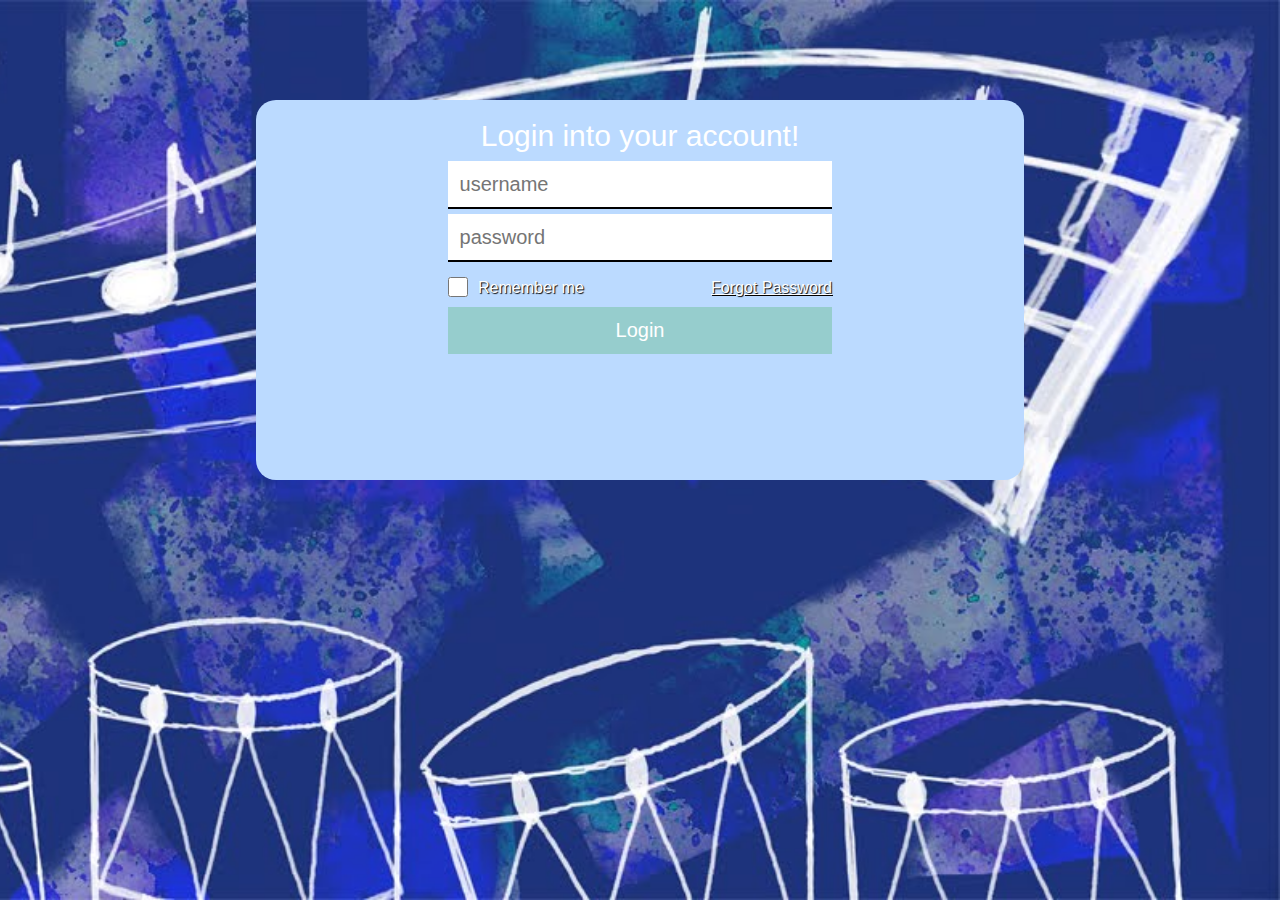
<file: login.html>
<html>
<head>
<meta charset="UTF-8">
<title>Login</title>
<Link rel ="stylesheet" href="css/login.css"/>

</head>
<div class="main">
  <div class="login-box">
    <div class="info">Login into your account!</div>
    <form action="#" method="post" class="form-box">
      <input type="text" name="username" class="inp" placeholder="username" required><br>
      <input type="password" name="pass" class="inp" placeholder="password" required><br>
      <input type="checkbox" name="rem" class="rem"><span>Remember me</span>
      <a href="#" class="f-pass">Forgot Password</a>
      <input type="submit" name="submit" value="Login" class="sub-btn" href="index.html"> <br>
    </form>
  </div>
</div>

</html>
</file>
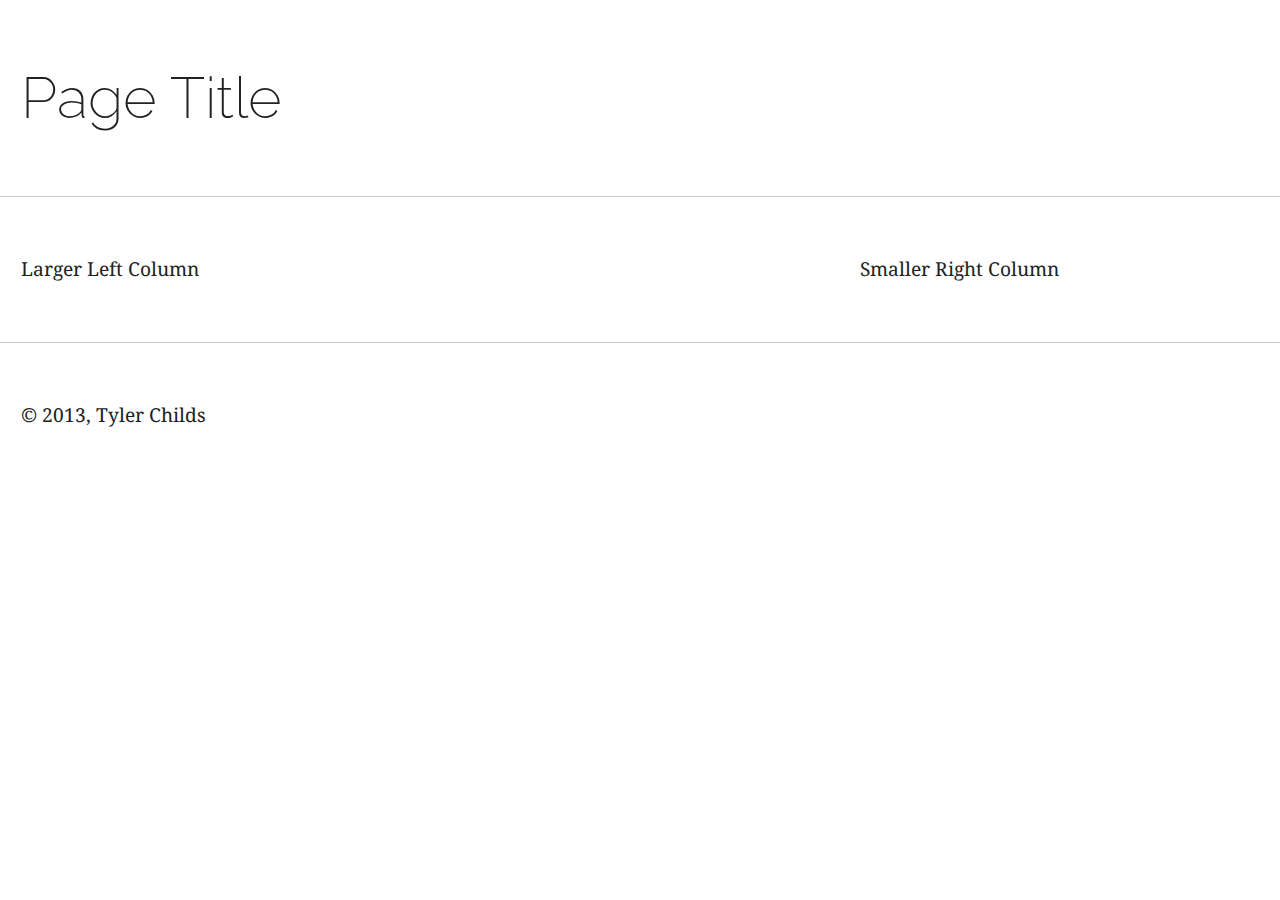
<file: Vanilla-HTML-master/Vanilla-HTML-master/template.html>
<!DOCTYPE html>
<html>
    <head>
        <meta name="viewport" content="initial-scale=1">
        <link rel="stylesheet" href="css/vanilla.css">
    </head>
    <body class="vanilla">
        <header>
            <h1>Page Title</h1>
        </header>
        <hr />
        <section>
            <article>
                Larger Left Column
            </article>
            <aside>
                Smaller Right Column
            </aside>
        </section>
        <hr />
        <footer>
            <section>
                &copy; 2013, Tyler Childs
            </section>
        </footer>
    </body>
</html>
</file>
<file: css/login.css>
*{
	margin: 0;
	padding: 0;
	font-family: Arial, "Helvetica Neue", Helvetica, sans-serif;
	-webkit-box-sizing: border-box;
	-moz-box-sizing: border-box;
	box-sizing: border-box;
}

body {
	background: url('../images/music.jpg') fixed 100%;
	background-size: cover;
	margin-left: auto;
	margin-right: auto;
	margin: 0 auto;
}

.login-box{
	width: 50%;
	background-color: none;
	margin: 100px auto;
}

.info{
	width: 100%;
	padding-top: 5%;
	font-size: 30px;
	color: #fff;
	text-align: center;
	margin-bottom: 8px;
}


.inp{
	width: 100%;
	padding: 3%;
	margin-bottom: 5px;
	border: none;
	font-size: 20px;
	border-bottom: 2px solid #000;
	color: #333;
}

.inp:focus{
	outline: none;
	border-bottom: 2px solid #333;
	color: #333;
}
.sub-btn{
	width: 100%;
	padding: 12px;
	border: none;
	font-size: 20px;
	background:#96CDCD;
	cursor: pointer;
	color: #fff;
	border-bottom: 2px;
}
.sub-btn:hover{
	background: #388E8E;
	-webkit-transition: all .0.3s;
	transition: all .0.3s;
}
.sub-btn:focus{
	outline: none;
}

.rem{
	margin-bottom: 10px;
	margin-top: 10px;
	width: 20px;
	height: 20px;
}

span{
	color: #fff;
	margin-left: 10px;
	position: absolute;
	margin-top: 12px;
	text-shadow: 1px 1px 1px #000;
}

.f-pass{
	float: right;
	margin-top: 12px;
	color: #fff;
	text-shadow: 1px 1px 1px #000;
}

.account{
	margin-top: 10px;
	text-align: center;
	color: #fff;
	font-size: 25px;
	text-shadow: 0 2px 1px #000;
}


@media (max-width: 720px) {
	.login-box{
		width: 90%;
		border: 10px;
	}
}

.main {
	background-color: #BBDAFF;
	width: 60%;
	margin: auto;
	padding-bottom: 2%;
	border-radius: 20px;
}
</file>
<file: Vanilla-HTML-master/Vanilla-HTML-master/css/vanilla.css>
@import url(http://fonts.googleapis.com/css?family=Raleway:200,800);

@import url(http://fonts.googleapis.com/css?family=Droid+Serif:400,700);
/*

Copyright 2013 Tyler Childs

Licensed under the Apache License, Version 2.0 (the "License");
you may not use this file except in compliance with the License.
You may obtain a copy of the License at

   http://www.apache.org/licenses/LICENSE-2.0

Unless required by applicable law or agreed to in writing, software
distributed under the License is distributed on an "AS IS" BASIS,
WITHOUT WARRANTIES OR CONDITIONS OF ANY KIND, either express or implied.
See the License for the specific language governing permissions and
limitations under the License.

*/
/*---------------------------------------------------
    LESS Elements 0.9
  ---------------------------------------------------
    A set of useful LESS mixins
    More info at: http://lesselements.com
  ---------------------------------------------------*/
/* ==========================================================================
   HTML5 Boilerplate styles - h5bp.com (generated via initializr.com)
   ========================================================================== */
html,
button,
input,
select,
textarea {
  color: #222;
}
body {
  font-size: 1em;
  line-height: 1.4;
  min-width: 280px;
}
::-moz-selection {
  background: #b3d4fc;
  text-shadow: none;
}
::selection {
  background: #b3d4fc;
  text-shadow: none;
}
hr {
  display: block;
  height: 1px;
  border: 0;
  border-top: 1px solid #ccc;
  margin: 1em 0;
  padding: 0;
}
img {
  vertical-align: middle;
}
fieldset {
  border: 0;
  margin: 0;
  padding: 0;
}
textarea {
  resize: vertical;
}
.chromeframe {
  margin: 0.2em 0;
  background: #ccc;
  color: #000;
  padding: 0.2em 0;
}
/* ==========================================================================
   Author's custom styles
   ========================================================================== */
/* ==========================================================================
   Media Queries
   ========================================================================== */
@media only screen and (min-width: 35em) {
  
}
@media print, (-o-min-device-pixel-ratio: 5/4), (-webkit-min-device-pixel-ratio: 1.25), (min-resolution: 120dpi) {
  
}
/* ==========================================================================
   Helper classes
   ========================================================================== */
.ir {
  background-color: transparent;
  border: 0;
  overflow: hidden;
  *text-indent: -9999px;
}
.ir:before {
  content: "";
  display: block;
  width: 0;
  height: 150%;
}
.hidden {
  display: none !important;
  visibility: hidden;
}
.visuallyhidden {
  border: 0;
  clip: rect(0 0 0 0);
  height: 1px;
  margin: -1px;
  overflow: hidden;
  padding: 0;
  position: absolute;
  width: 1px;
}
.visuallyhidden.focusable:active,
.visuallyhidden.focusable:focus {
  clip: auto;
  height: auto;
  margin: 0;
  overflow: visible;
  position: static;
  width: auto;
}
.invisible {
  visibility: hidden;
}
.clearfix:before,
.clearfix:after {
  content: " ";
  display: table;
}
.clearfix:after {
  clear: both;
}
.clearfix {
  *zoom: 1;
}
/* ==========================================================================
   Print styles
   ========================================================================== */
@media print {
  * {
    background: transparent !important;
    color: #000 !important;
    /* Black prints faster: h5bp.com/s */
  
    box-shadow: none !important;
    text-shadow: none !important;
  }
  a,
  a:visited {
    text-decoration: underline;
  }
  a[href]:after {
    content: " (" attr(href) ")";
  }
  abbr[title]:after {
    content: " (" attr(title) ")";
  }
  /*
       * Don't show links for images, or javascript/internal links
       */
  .ir a:after,
  a[href^="javascript:"]:after,
  a[href^="#"]:after {
    content: "";
  }
  pre,
  blockquote {
    border: 1px solid #999;
    page-break-inside: avoid;
  }
  thead {
    display: table-header-group;
    /* h5bp.com/t */
  
  }
  tr,
  img {
    page-break-inside: avoid;
  }
  img {
    max-width: 100% !important;
  }
  @page  {
    margin: 0.5cm;
  }
  p,
  h2,
  h3 {
    orphans: 3;
    widows: 3;
  }
  h2,
  h3 {
    page-break-after: avoid;
  }
}
/*! normalize.css v1.1.2 | MIT License | git.io/normalize */
/* ==========================================================================
   HTML5 display definitions
   ========================================================================== */
/**
 * Correct `block` display not defined in IE 6/7/8/9 and Firefox 3.
 */
article,
aside,
details,
figcaption,
figure,
footer,
header,
hgroup,
main,
nav,
section,
summary {
  display: block;
}
/**
 * Correct `inline-block` display not defined in IE 6/7/8/9 and Firefox 3.
 */
audio,
canvas,
video {
  display: inline-block;
  *display: inline;
  *zoom: 1;
}
/**
 * Prevent modern browsers from displaying `audio` without controls.
 * Remove excess height in iOS 5 devices.
 */
audio:not([controls]) {
  display: none;
  height: 0;
}
/**
 * Address styling not present in IE 7/8/9, Firefox 3, and Safari 4.
 * Known issue: no IE 6 support.
 */
[hidden] {
  display: none;
}
/* ==========================================================================
   Base
   ========================================================================== */
/**
 * 1. Correct text resizing oddly in IE 6/7 when body `font-size` is set using
 *    `em` units.
 * 2. Prevent iOS text size adjust after orientation change, without disabling
 *    user zoom.
 */
html {
  font-size: 100%;
  /* 1 */

  -ms-text-size-adjust: 100%;
  /* 2 */

  -webkit-text-size-adjust: 100%;
  /* 2 */

}
/**
 * Address `font-family` inconsistency between `textarea` and other form
 * elements.
 */
html,
button,
input,
select,
textarea {
  font-family: sans-serif;
}
/**
 * Address margins handled incorrectly in IE 6/7.
 */
body {
  margin: 0;
}
/* ==========================================================================
   Links
   ========================================================================== */
/**
 * Address `outline` inconsistency between Chrome and other browsers.
 */
a:focus {
  outline: thin dotted;
}
/**
 * Improve readability when focused and also mouse hovered in all browsers.
 */
a:active,
a:hover {
  outline: 0;
}
/* ==========================================================================
   Typography
   ========================================================================== */
/**
 * Address font sizes and margins set differently in IE 6/7.
 * Address font sizes within `section` and `article` in Firefox 4+, Safari 5,
 * and Chrome.
 */
h1 {
  font-size: 2em;
  margin: 0;
}
h2 {
  font-size: 1.5em;
  margin: 0;
}
h3 {
  font-size: 1.17em;
  margin: 0;
}
h4 {
  font-size: 1em;
  margin: 0;
}
h5 {
  font-size: 0.83em;
  margin: 0;
}
h6 {
  font-size: 0.67em;
  margin: 0;
}
/**
 * Address styling not present in IE 7/8/9, Safari 5, and Chrome.
 */
abbr[title] {
  border-bottom: 1px dotted;
}
/**
 * Address style set to `bolder` in Firefox 3+, Safari 4/5, and Chrome.
 */
b,
strong {
  font-weight: bold;
}
blockquote {
  margin: 1em 40px;
}
/**
 * Address styling not present in Safari 5 and Chrome.
 */
dfn {
  font-style: italic;
}
/**
 * Address differences between Firefox and other browsers.
 * Known issue: no IE 6/7 normalization.
 */
hr {
  -moz-box-sizing: content-box;
  box-sizing: content-box;
  height: 0;
}
/**
 * Address styling not present in IE 6/7/8/9.
 */
mark {
  background: #ff0;
  color: #000;
}
/**
 * Address margins set differently in IE 6/7.
 */
p,
pre {
  margin: 0;
}
/**
 * Correct font family set oddly in IE 6, Safari 4/5, and Chrome.
 */
code,
kbd,
pre,
samp {
  font-family: monospace, serif;
  _font-family: 'courier new', monospace;
  font-size: 1em;
}
/**
 * Improve readability of pre-formatted text in all browsers.
 */
pre {
  white-space: pre;
  white-space: pre-wrap;
  word-wrap: break-word;
}
/**
 * Address CSS quotes not supported in IE 6/7.
 */
q {
  quotes: none;
}
/**
 * Address `quotes` property not supported in Safari 4.
 */
q:before,
q:after {
  content: '';
  content: none;
}
/**
 * Address inconsistent and variable font size in all browsers.
 */
small {
  font-size: 80%;
}
/**
 * Prevent `sub` and `sup` affecting `line-height` in all browsers.
 */
sub,
sup {
  font-size: 75%;
  line-height: 0;
  position: relative;
  vertical-align: baseline;
}
sup {
  top: -0.5em;
}
sub {
  bottom: -0.25em;
}
/* ==========================================================================
   Lists
   ========================================================================== */
/**
 * Address margins set differently in IE 6/7.
 */
dl,
menu,
ol,
ul {
  margin: 0;
}
dd {
  margin: 0 0 0 40px;
}
/**
 * Address paddings set differently in IE 6/7.
 */
menu,
ol,
ul {
  padding: 0 0 0 40px;
}
/**
 * Correct list images handled incorrectly in IE 7.
 */
nav ul,
nav ol {
  list-style: none;
  list-style-image: none;
}
/* ==========================================================================
   Embedded content
   ========================================================================== */
/**
 * 1. Remove border when inside `a` element in IE 6/7/8/9 and Firefox 3.
 * 2. Improve image quality when scaled in IE 7.
 */
img {
  border: 0;
  /* 1 */

  -ms-interpolation-mode: bicubic;
  /* 2 */

}
/**
 * Correct overflow displayed oddly in IE 9.
 */
svg:not(:root) {
  overflow: hidden;
}
/* ==========================================================================
   Figures
   ========================================================================== */
/**
 * Address margin not present in IE 6/7/8/9, Safari 5, and Opera 11.
 */
figure {
  margin: 0;
}
/* ==========================================================================
   Forms
   ========================================================================== */
/**
 * Correct margin displayed oddly in IE 6/7.
 */
form {
  margin: 0;
}
/**
 * Define consistent border, margin, and padding.
 */
fieldset {
  border: 1px solid #c0c0c0;
  margin: 0 2px;
  padding: 0.35em 0.625em 0.75em;
}
/**
 * 1. Correct color not being inherited in IE 6/7/8/9.
 * 2. Correct text not wrapping in Firefox 3.
 * 3. Correct alignment displayed oddly in IE 6/7.
 */
legend {
  border: 0;
  /* 1 */

  padding: 0;
  white-space: normal;
  /* 2 */

  *margin-left: -7px;
  /* 3 */

}
/**
 * 1. Correct font size not being inherited in all browsers.
 * 2. Address margins set differently in IE 6/7, Firefox 3+, Safari 5,
 *    and Chrome.
 * 3. Improve appearance and consistency in all browsers.
 */
button,
input,
select,
textarea {
  font-size: 100%;
  /* 1 */

  margin: 0;
  /* 2 */

  vertical-align: baseline;
  /* 3 */

  *vertical-align: middle;
  /* 3 */

}
/**
 * Address Firefox 3+ setting `line-height` on `input` using `!important` in
 * the UA stylesheet.
 */
button,
input {
  line-height: normal;
}
/**
 * Address inconsistent `text-transform` inheritance for `button` and `select`.
 * All other form control elements do not inherit `text-transform` values.
 * Correct `button` style inheritance in Chrome, Safari 5+, and IE 6+.
 * Correct `select` style inheritance in Firefox 4+ and Opera.
 */
button,
select {
  text-transform: none;
}
/**
 * 1. Avoid the WebKit bug in Android 4.0.* where (2) destroys native `audio`
 *    and `video` controls.
 * 2. Correct inability to style clickable `input` types in iOS.
 * 3. Improve usability and consistency of cursor style between image-type
 *    `input` and others.
 * 4. Remove inner spacing in IE 7 without affecting normal text inputs.
 *    Known issue: inner spacing remains in IE 6.
 */
button,
html input[type="button"],
input[type="reset"],
input[type="submit"] {
  -webkit-appearance: button;
  /* 2 */

  cursor: pointer;
  /* 3 */

  *overflow: visible;
  /* 4 */

}
/**
 * Re-set default cursor for disabled elements.
 */
button[disabled],
html input[disabled] {
  cursor: default;
}
/**
 * 1. Address box sizing set to content-box in IE 8/9.
 * 2. Remove excess padding in IE 8/9.
 * 3. Remove excess padding in IE 7.
 *    Known issue: excess padding remains in IE 6.
 */
input[type="checkbox"],
input[type="radio"] {
  box-sizing: border-box;
  /* 1 */

  padding: 0;
  /* 2 */

  *height: 13px;
  /* 3 */

  *width: 13px;
  /* 3 */

}
/**
 * 1. Address `appearance` set to `searchfield` in Safari 5 and Chrome.
 * 2. Address `box-sizing` set to `border-box` in Safari 5 and Chrome
 *    (include `-moz` to future-proof).
 */
input[type="search"] {
  -webkit-appearance: textfield;
  /* 1 */

  -moz-box-sizing: content-box;
  -webkit-box-sizing: content-box;
  /* 2 */

  box-sizing: content-box;
}
/**
 * Remove inner padding and search cancel button in Safari 5 and Chrome
 * on OS X.
 */
input[type="search"]::-webkit-search-cancel-button,
input[type="search"]::-webkit-search-decoration {
  -webkit-appearance: none;
}
/**
 * Remove inner padding and border in Firefox 3+.
 */
button::-moz-focus-inner,
input::-moz-focus-inner {
  border: 0;
  padding: 0;
}
/**
 * 1. Remove default vertical scrollbar in IE 6/7/8/9.
 * 2. Improve readability and alignment in all browsers.
 */
textarea {
  overflow: auto;
  /* 1 */

  vertical-align: top;
  /* 2 */

}
/* ==========================================================================
   Tables
   ========================================================================== */
/**
 * Remove most spacing between table cells.
 */
table {
  border-collapse: collapse;
  border-spacing: 0;
}
body.vanilla {
  font-family: 'Droid Serif', 'Times New Roman', serif;
  font-size: 100%;
  line-height: 1.8em;
  margin-top: 55px;
}
body.vanilla > * {
  font-size: 1em;
}
.vanilla h1,
.vanilla h2,
.vanilla h3,
.vanilla h4,
.vanilla h5,
.vanilla h6 {
  /*font-family: Helvetica;*/

  font-weight: 200;
  font-family: 'Raleway', Helvetica, Arial, sans-serif;
  line-height: 1.5em;
  margin-bottom: .5em;
}
.vanilla h1 {
  font-size: 3em;
}
.vanilla h2 {
  font-size: 2.6em;
}
.vanilla h3 {
  font-size: 2.2em;
}
.vanilla h4 {
  font-size: 1.8em;
}
.vanilla h5 {
  font-size: 1.4em;
}
.vanilla h6 {
  font-size: 1.2em;
}
.vanilla p,
.vanilla ul,
.vanilla ol {
  margin-bottom: 13px;
}
.vanilla a:link {
  color: #008EB4;
}
.vanilla a:visited {
  color: #4a00b4;
}
.vanilla a:hover,
.vanilla a:focus {
  color: #00a2ce;
}
.vanilla a:active {
  text-decoration: none;
}
.vanilla table {
  border-top: 1px solid #cccccc;
  border-left: 1px solid #cccccc;
  width: 100%;
}
.vanilla tr {
  border-bottom: 1px solid #cccccc;
}
.vanilla th,
.vanilla td {
  border-right: 1px solid #cccccc;
  padding: 3px;
}
.vanilla input[type="submit"],
.vanilla input[type="button"],
.vanilla button {
  -webkit-border-radius: 3px;
  -moz-border-radius: 3px;
  border-radius: 3px;
  background: #f8f8f8;
  background: -webkit-gradient(linear, left bottom, left top, color-stop(0, #f0f0f0), color-stop(1, #ffffff));
  background: -ms-linear-gradient(bottom, #f0f0f0, #ffffff);
  background: -moz-linear-gradient(center bottom, #f0f0f0 0%, #ffffff 100%);
  background: -o-linear-gradient(#ffffff, #f0f0f0);
  filter: progid:DXImageTransform.Microsoft.gradient(startColorstr='#ffffff', endColorstr='#f0f0f0', GradientType=0);
  border: 1px solid #e0e0e0;
  padding: 5px 8px;
  font-size: .9em;
}
.vanilla input[type="submit"]:hover,
.vanilla input[type="button"]:hover,
.vanilla button:hover,
.vanilla input[type="submit"]:focus,
.vanilla input[type="button"]:focus,
.vanilla button:focus {
  background: #f0f0f0;
  background: -webkit-gradient(linear, left bottom, left top, color-stop(0, #e8e8e8), color-stop(1, #f8f8f8));
  background: -ms-linear-gradient(bottom, #e8e8e8, #f8f8f8);
  background: -moz-linear-gradient(center bottom, #e8e8e8 0%, #f8f8f8 100%);
  background: -o-linear-gradient(#f8f8f8, #e8e8e8);
  filter: progid:DXImageTransform.Microsoft.gradient(startColorstr='#f8f8f8', endColorstr='#e8e8e8', GradientType=0);
}
.vanilla input[type="submit"]:active,
.vanilla input[type="button"]:active,
.vanilla button:active {
  background: #e8e8e8;
  background: -webkit-gradient(linear, left bottom, left top, color-stop(0, #f8f8f8), color-stop(1, #e8e8e8));
  background: -ms-linear-gradient(bottom, #f8f8f8, #e8e8e8);
  background: -moz-linear-gradient(center bottom, #f8f8f8 0%, #e8e8e8 100%);
  background: -o-linear-gradient(#e8e8e8, #f8f8f8);
  filter: progid:DXImageTransform.Microsoft.gradient(startColorstr='#e8e8e8', endColorstr='#f8f8f8', GradientType=0);
}
.vanilla img,
.vanilla embed,
.vanilla video,
.vanilla object {
  max-width: 100%;
  height: auto;
}
.vanilla iframe {
  max-width: 100%;
  width: 100%;
  height: auto;
}
.vanilla > *:not(.vanilla) {
  margin-bottom: 55px;
  float: none;
  display: -webkit-box;
  /* OLD - iOS 6-, Safari 3.1-6 */

  display: -moz-box;
  /* OLD - Firefox 19- (buggy but mostly works) */

  display: box;
  display: -ms-flexbox;
  /* TWEENER - IE 10 */

  display: -webkit-flex;
  /* NEW - Chrome */

  display: flex;
}
.vanilla > *:not(.vanilla) > * {
  float: none;
  display: block;
  width: 0;
  width: 100%\9;
  -moz-box-flex: 4.0;
  /* Firefox */

  -webkit-box-flex: 4.0;
  /* Safari and Chrome */

  box-flex: 4.0;
  -webkit-flex-grow: 4;
  -moz-flex-grow: 4;
  -ms-flex-grow: 4;
  flex-grow: 4;
  margin: 0 21px;
}
.vanilla > *:not(.vanilla) > header,
.vanilla > *:not(.vanilla) > section,
.vanilla > *:not(.vanilla) > nav,
.vanilla > *:not(.vanilla) > article,
.vanilla > *:not(.vanilla) > main,
.vanilla > *:not(.vanilla) > address,
.vanilla > *:not(.vanilla) > footer {
  -moz-box-flex: 8.0;
  /* Firefox */

  -webkit-box-flex: 8.0;
  /* Safari and Chrome */

  box-flex: 8.0;
  -webkit-flex-grow: 8;
  -moz-flex-grow: 8;
  -ms-flex-grow: 8;
  flex-grow: 8;
}
.vanilla > *:not(.vanilla) > input[type="submit"],
.vanilla > *:not(.vanilla) > input[type="button"],
.vanilla > *:not(.vanilla) > button {
  -moz-box-flex: 0;
  /* Firefox */

  -webkit-box-flex: 0;
  /* Safari and Chrome */

  box-flex: 0;
  -webkit-flex-grow: 0;
  -moz-flex-grow: 0;
  -ms-flex-grow: 0;
  flex-grow: 0;
  width: auto;
}
.vanilla > *:not(.vanilla) > script {
  display: none !important;
}
.vanilla > input:not(.vanilla),
.vanilla > label:not(.vanilla),
.vanilla > select:not(.vanilla),
.vanilla > datalist:not(.vanilla),
.vanilla > button:not(.vanilla),
.vanilla > output:not(.vanilla),
.vanilla > progress:not(.vanilla),
.vanilla > textarea:not(.vanilla),
.vanilla > meter:not(.vanilla) {
  margin-bottom: 13px;
}
.vanilla > script {
  display: none !important;
}
form.vanilla > *:not(.vanilla) {
  margin-bottom: 13px;
}
.vanilla > .not-vanilla {
  display: block;
  width: auto;
}
.vanilla > .not-vanilla > * {
  width: auto;
}
@media (max-width: 768px) {
  .vanilla > *:not(.vanilla) {
    display: block;
  }
  .vanilla > *:not(.vanilla) > * {
    display: block;
    width: auto;
    margin-bottom: 21px;
  }
  .vanilla > *:not(.vanilla) > script {
    display: none !important;
  }
  > script {
    display: none !important;
  }
}
@media (min-width: 980px) {
  body.vanilla {
    font-size: 120%;
  }
}
@media (max-width: 979px) {
  
}
@media (max-width: 768px) {
  body.vanilla {
    font-size: 100%;
  }
}
@media (max-width: 480px) {
  
}
</file>
